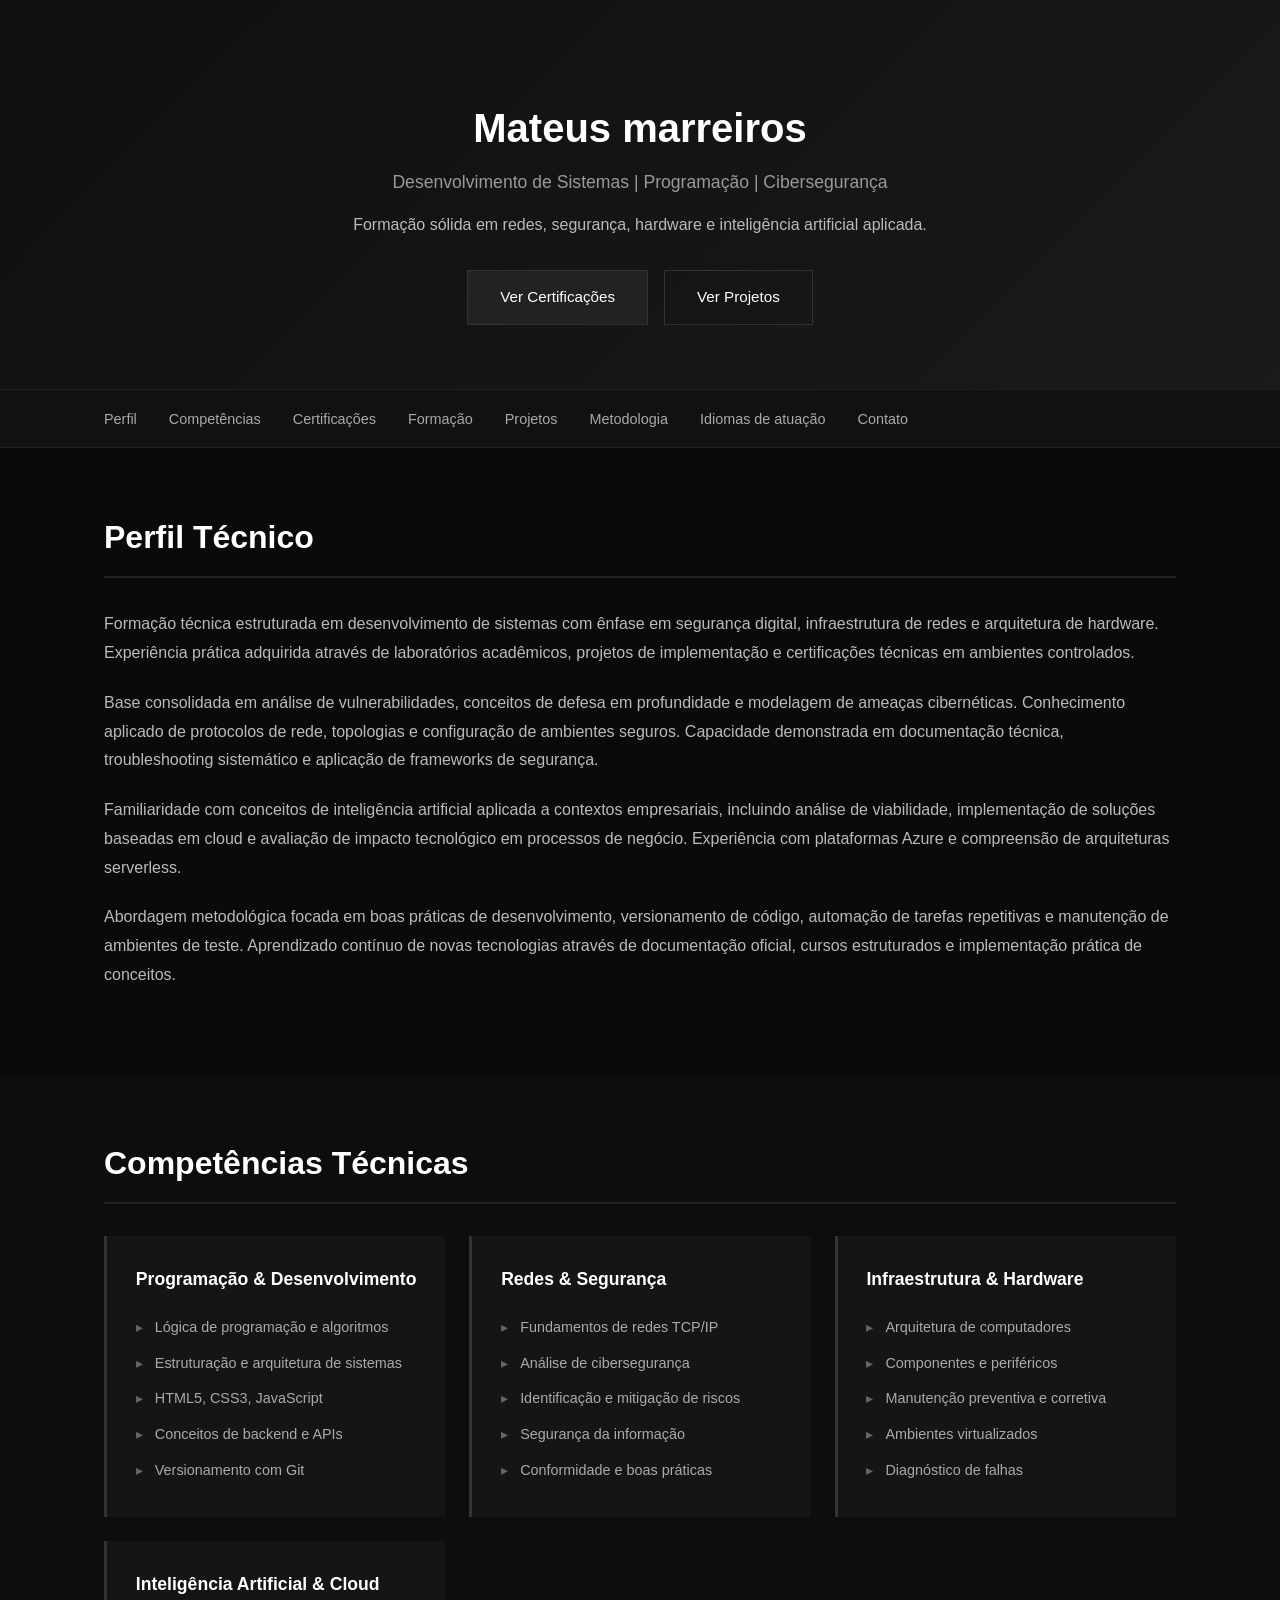
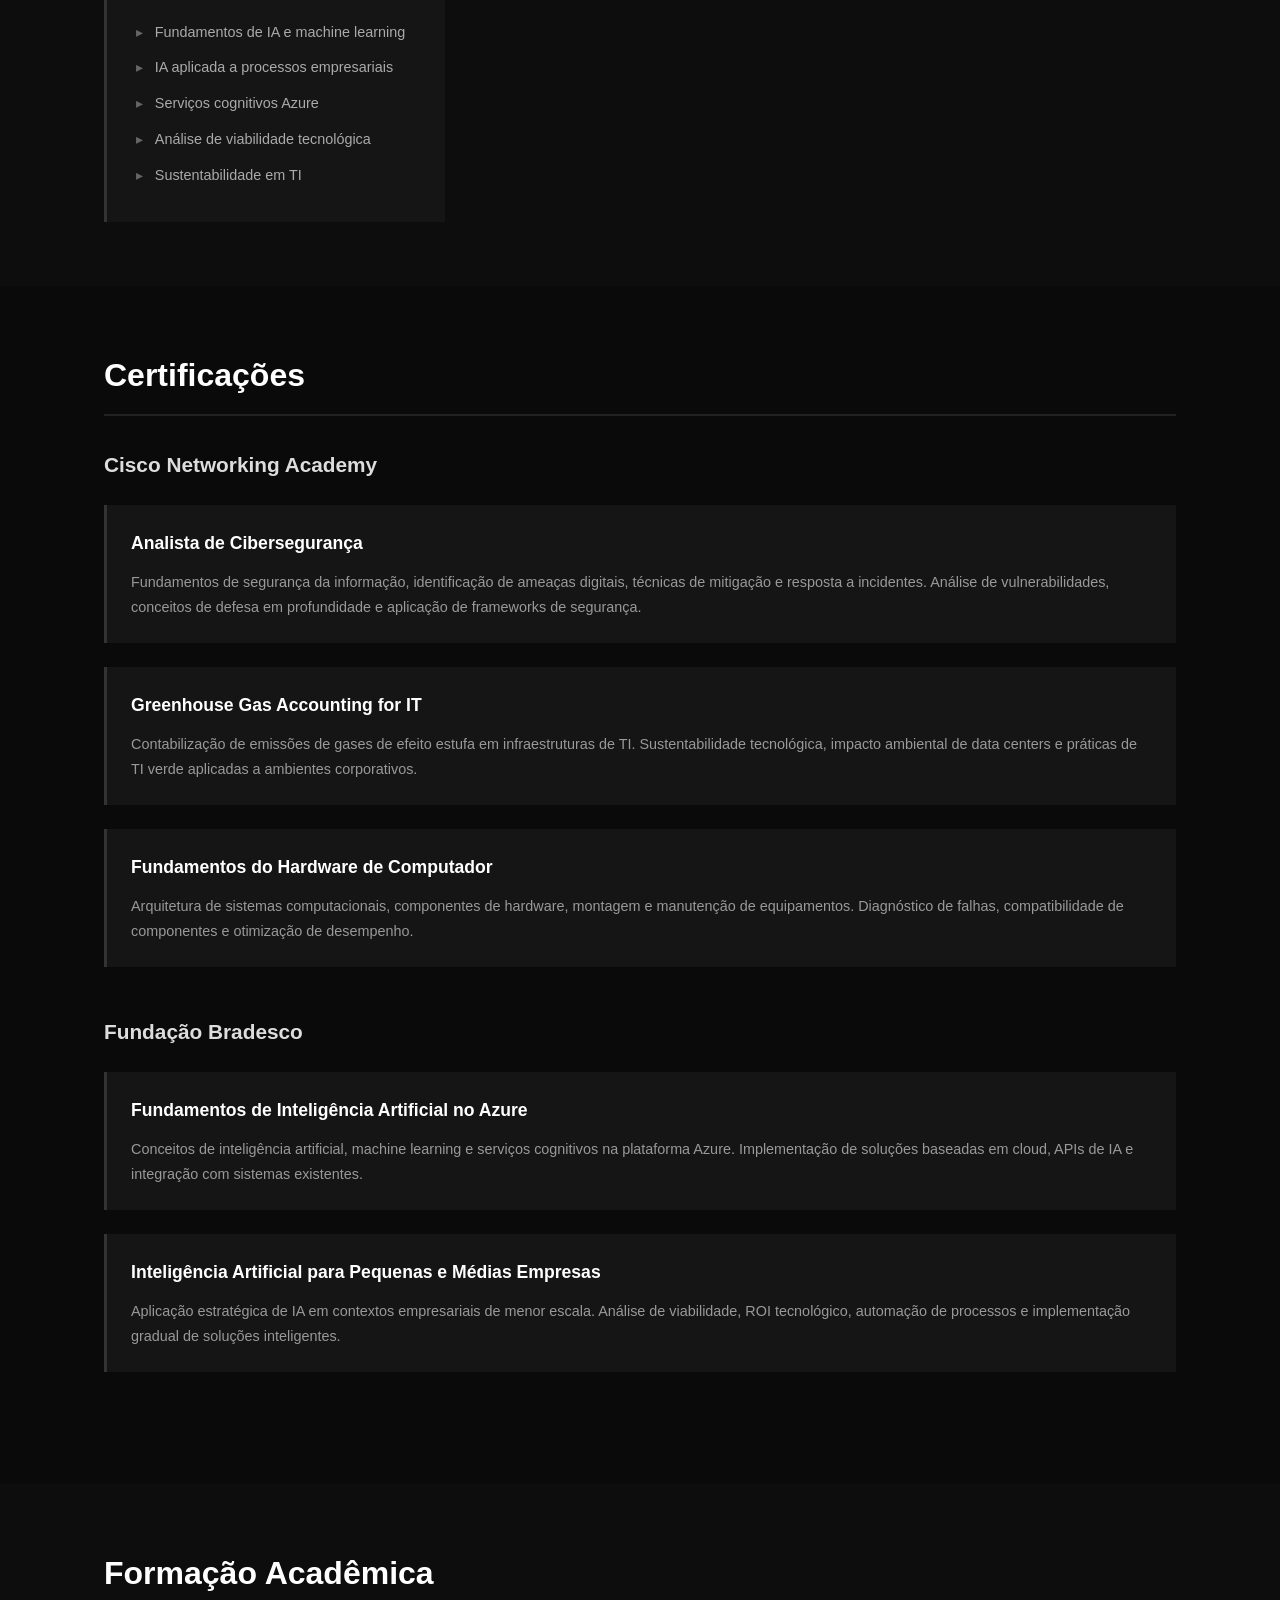
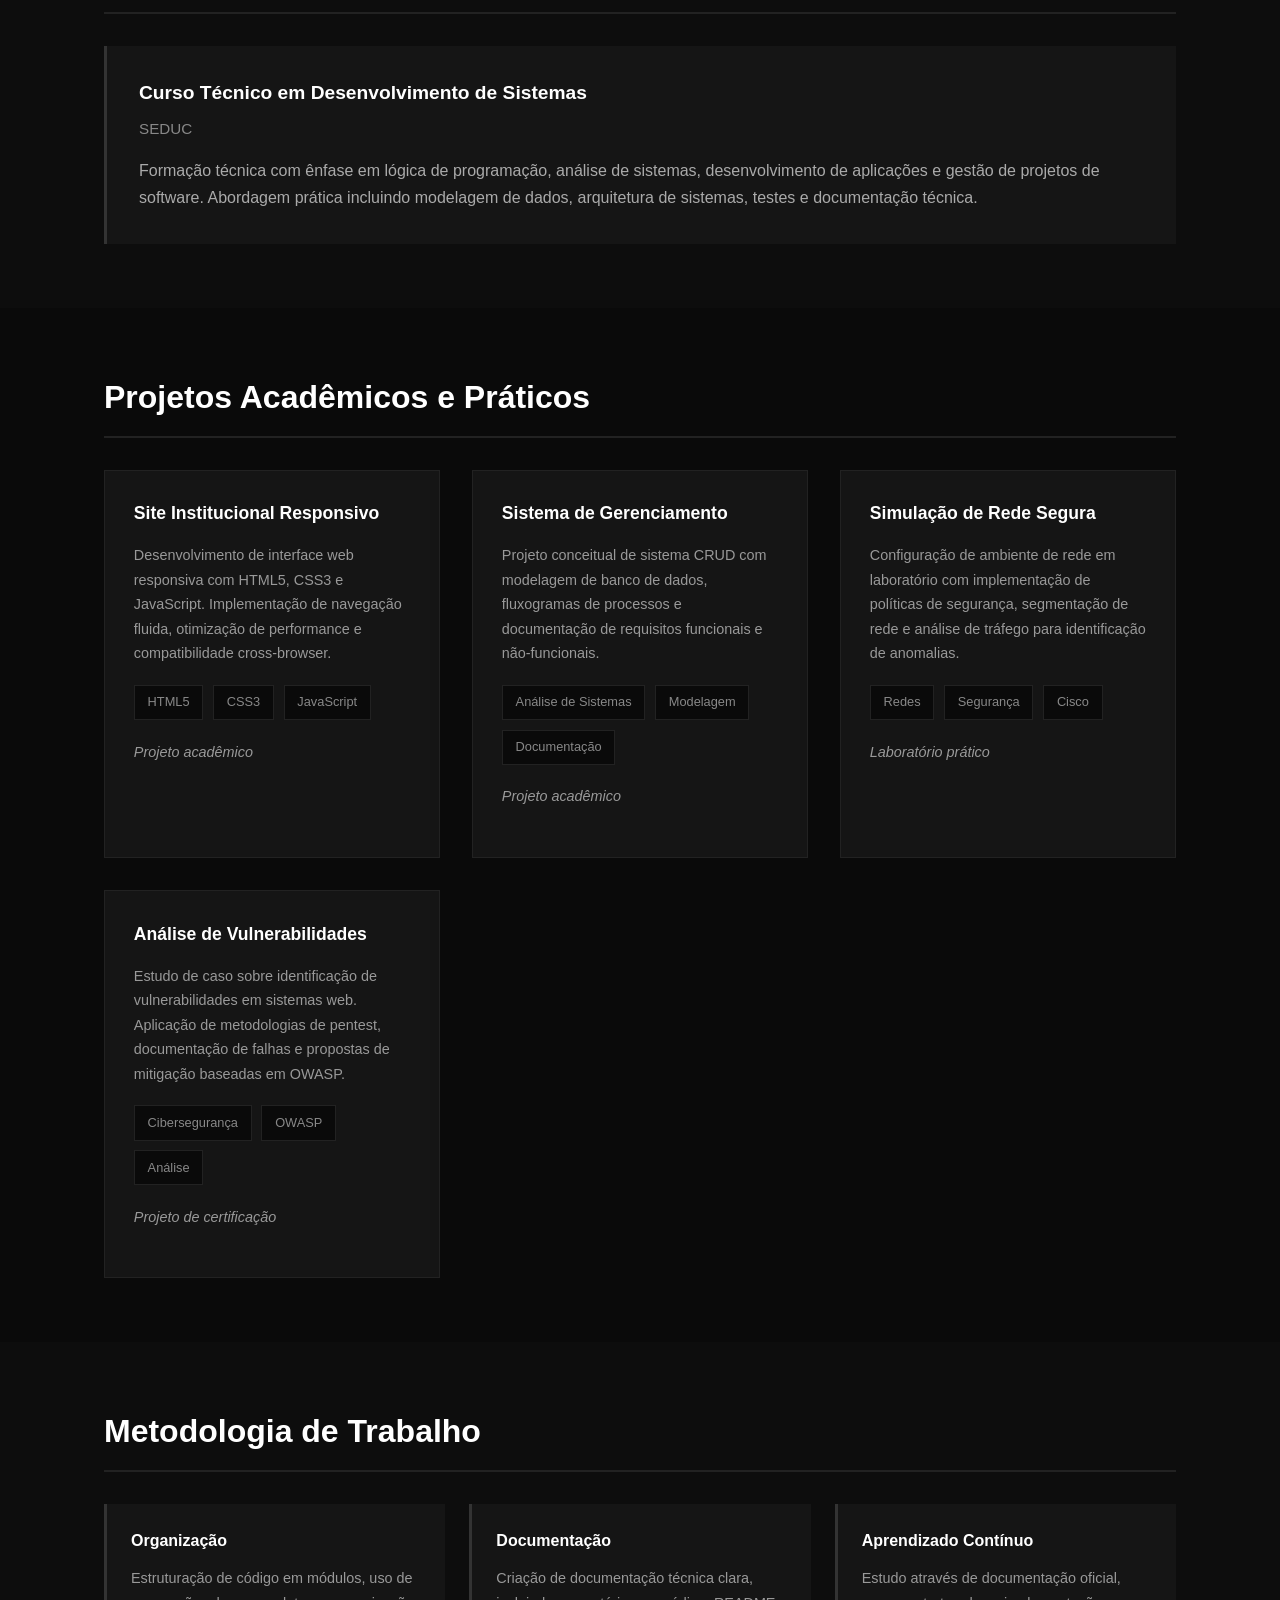
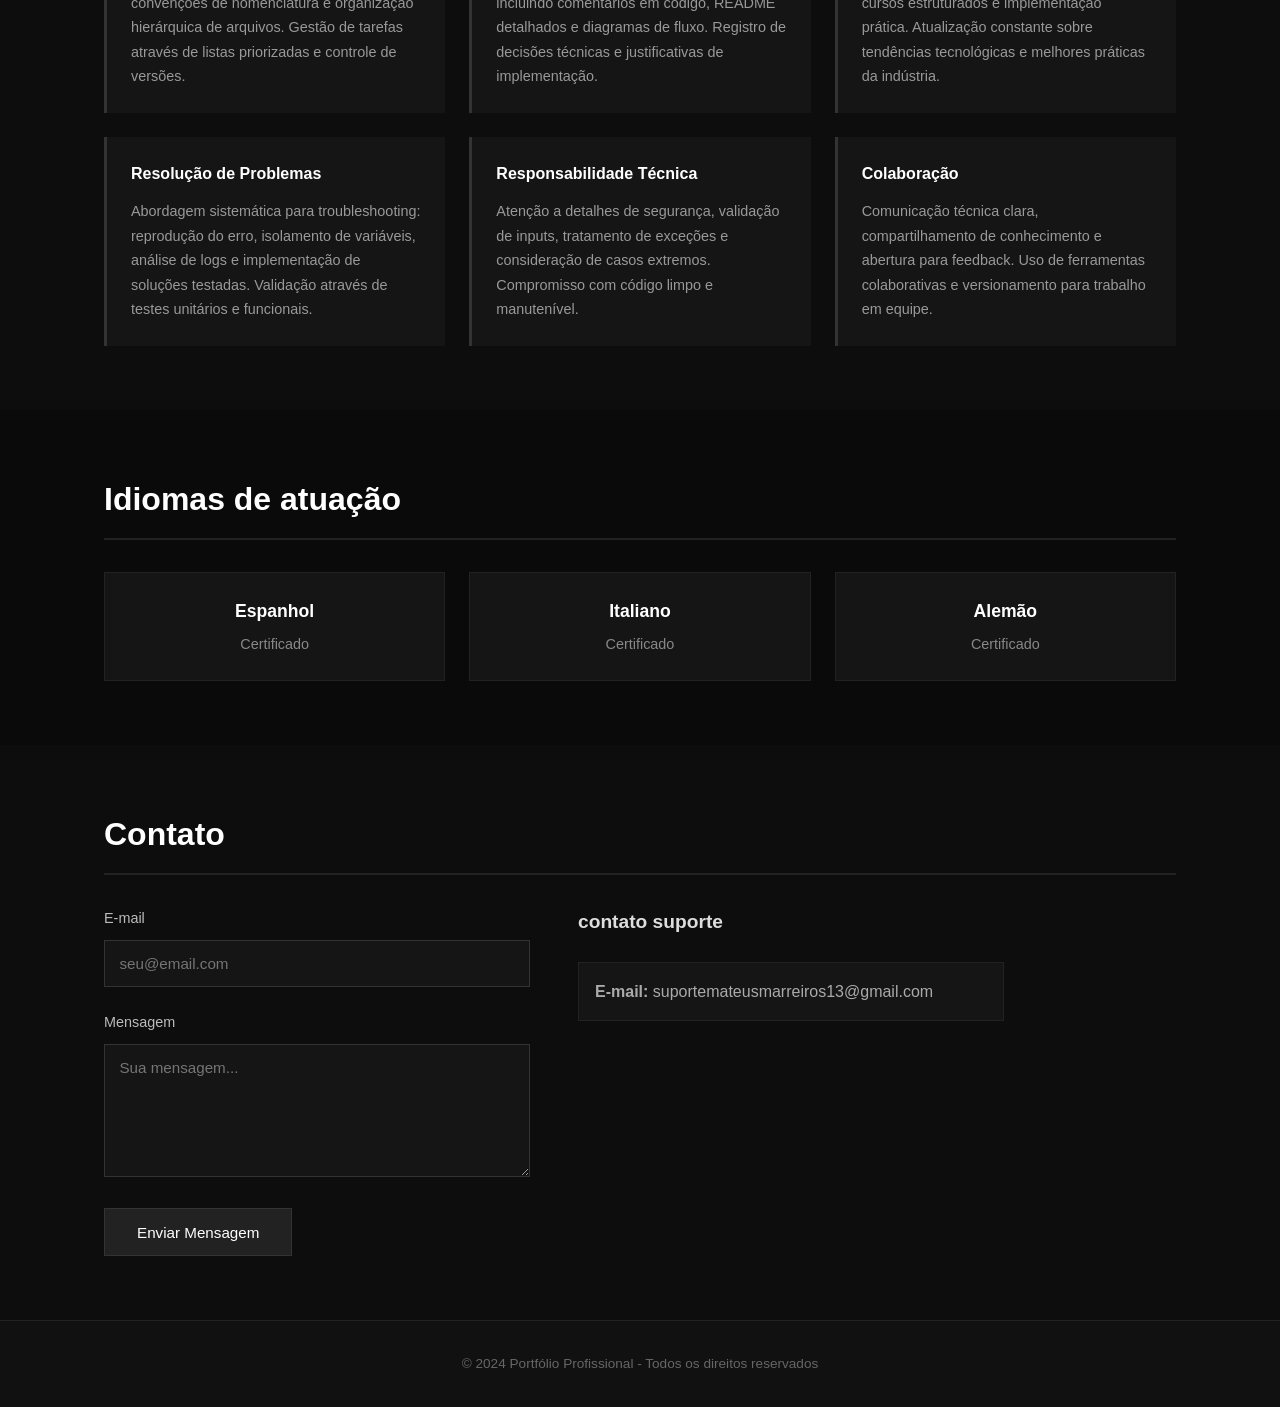
<file: index.html>
<!DOCTYPE html>
<html lang="pt-BR">
<head>
    <meta charset="UTF-8">
    <meta name="viewport" content="width=device-width, initial-scale=1.0">
    <title>Portfólio Profissional - Desenvolvimento e Cibersegurança</title>
    <style>
        /* Reset e configurações base */
        * {
            margin: 0;
            padding: 0;
            box-sizing: border-box;
        }

        body {
            font-family: 'Segoe UI', Tahoma, Geneva, Verdana, sans-serif;
            line-height: 1.6;
            color: #e0e0e0;
            background-color: #0a0a0a;
        }

        /* Container geral */
        .container {
            max-width: 1200px;
            margin: 0 auto;
            padding: 0 5%;
        }

        /* Hero Section */
        .hero {
            background: linear-gradient(135deg, #0f0f0f 0%, #1a1a1a 100%);
            padding: 6rem 5% 4rem;
            text-align: center;
            border-bottom: 1px solid #222;
        }

        .hero h1 {
            font-size: 2.5rem;
            color: #fff;
            margin-bottom: 0.5rem;
            font-weight: 600;
        }

        .hero-subtitle {
            font-size: 1.1rem;
            color: #999;
            margin-bottom: 1rem;
        }

        .hero-description {
            font-size: 1rem;
            color: #bbb;
            max-width: 700px;
            margin: 0 auto 2rem;
        }

        .hero-buttons {
            display: flex;
            gap: 1rem;
            justify-content: center;
            flex-wrap: wrap;
        }

        .btn {
            padding: 0.9rem 2rem;
            background-color: #222;
            color: #fff;
            text-decoration: none;
            border: 1px solid #333;
            font-size: 0.95rem;
            transition: all 0.3s;
            display: inline-block;
            cursor: pointer;
        }

        .btn:hover {
            background-color: #2a2a2a;
            border-color: #444;
        }

        .btn-secondary {
            background-color: transparent;
        }

        /* Navegação fixa */
        .main-nav {
            background-color: #111;
            border-bottom: 1px solid #222;
            position: sticky;
            top: 0;
            z-index: 100;
        }

        .nav-container {
            max-width: 1200px;
            margin: 0 auto;
            padding: 0 5%;
        }

        .main-nav ul {
            list-style: none;
            display: flex;
            gap: 2rem;
            padding: 1rem 0;
            overflow-x: auto;
        }

        .main-nav a {
            color: #aaa;
            text-decoration: none;
            font-size: 0.9rem;
            white-space: nowrap;
            transition: color 0.3s;
            cursor: pointer;
        }

        .main-nav a:hover {
            color: #fff;
        }

        /* Seções */
        .section {
            padding: 4rem 0;
        }

        .section-alt {
            background-color: #0d0d0d;
        }

        .section h2 {
            font-size: 2rem;
            color: #fff;
            margin-bottom: 2rem;
            padding-bottom: 0.8rem;
            border-bottom: 2px solid #222;
        }

        /* Perfil Técnico */
        .profile-content p {
            margin-bottom: 1.3rem;
            color: #bbb;
            line-height: 1.8;
        }

        /* Grid de Competências */
        .skills-grid {
            display: grid;
            grid-template-columns: repeat(auto-fit, minmax(280px, 1fr));
            gap: 1.5rem;
        }

        .skill-card {
            background-color: #151515;
            padding: 1.8rem;
            border-left: 3px solid #333;
            transition: all 0.3s;
        }

        .skill-card:hover {
            border-left-color: #555;
            background-color: #1a1a1a;
        }

        .skill-card h3 {
            color: #fff;
            font-size: 1.1rem;
            margin-bottom: 1rem;
        }

        .skill-card ul {
            list-style: none;
        }

        .skill-card li {
            color: #aaa;
            padding: 0.4rem 0;
            font-size: 0.9rem;
        }

        .skill-card li:before {
            content: "▸ ";
            color: #666;
            margin-right: 0.5rem;
        }

        /* Certificações */
        .cert-section {
            margin-bottom: 3rem;
        }

        .cert-section h3 {
            color: #ddd;
            font-size: 1.3rem;
            margin-bottom: 1.5rem;
        }

        .cert-list {
            display: grid;
            gap: 1.5rem;
        }

        .cert-item {
            background-color: #151515;
            padding: 1.5rem;
            border-left: 3px solid #333;
            transition: all 0.3s;
        }

        .cert-item:hover {
            border-left-color: #555;
            background-color: #1a1a1a;
        }

        .cert-item h4 {
            color: #fff;
            font-size: 1.1rem;
            margin-bottom: 0.8rem;
        }

        .cert-item p {
            color: #999;
            font-size: 0.9rem;
            line-height: 1.7;
        }

        /* Formação */
        .education-item {
            background-color: #151515;
            padding: 2rem;
            border-left: 3px solid #333;
        }

        .education-item h3 {
            color: #fff;
            font-size: 1.2rem;
            margin-bottom: 0.5rem;
        }

        .institution {
            color: #888;
            font-size: 0.95rem;
            margin-bottom: 1rem;
        }

        .description {
            color: #aaa;
            line-height: 1.7;
        }

        /* Projetos */
        .projects-grid {
            display: grid;
            grid-template-columns: repeat(auto-fit, minmax(300px, 1fr));
            gap: 2rem;
        }

        .project-card {
            background-color: #151515;
            padding: 1.8rem;
            border: 1px solid #222;
            transition: all 0.3s;
        }

        .project-card:hover {
            border-color: #333;
            background-color: #1a1a1a;
        }

        .project-card h3 {
            color: #fff;
            font-size: 1.1rem;
            margin-bottom: 1rem;
        }

        .project-card p {
            color: #999;
            font-size: 0.9rem;
            line-height: 1.7;
            margin-bottom: 1.2rem;
        }

        .project-tags {
            display: flex;
            flex-wrap: wrap;
            gap: 0.6rem;
            margin-bottom: 1.2rem;
        }

        .project-tags span {
            background-color: #0a0a0a;
            color: #888;
            padding: 0.4rem 0.8rem;
            font-size: 0.8rem;
            border: 1px solid #222;
        }

        .project-note {
            color: #666;
            font-size: 0.85rem;
            font-style: italic;
        }

        /* Metodologia */
        .methodology-grid {
            display: grid;
            grid-template-columns: repeat(auto-fit, minmax(280px, 1fr));
            gap: 1.5rem;
        }

        .method-item {
            background-color: #151515;
            padding: 1.5rem;
            border-left: 3px solid #333;
            transition: all 0.3s;
        }

        .method-item:hover {
            border-left-color: #555;
            background-color: #1a1a1a;
        }

        .method-item h3 {
            color: #fff;
            font-size: 1rem;
            margin-bottom: 0.8rem;
        }

        .method-item p {
            color: #999;
            font-size: 0.9rem;
            line-height: 1.7;
        }

        /* Idiomas */
        .languages-grid {
            display: grid;
            grid-template-columns: repeat(auto-fit, minmax(200px, 1fr));
            gap: 1.5rem;
        }

        .language-item {
            background-color: #151515;
            padding: 1.5rem;
            text-align: center;
            border: 1px solid #222;
            transition: all 0.3s;
        }

        .language-item:hover {
            border-color: #333;
            background-color: #1a1a1a;
        }

        .language-item h3 {
            color: #fff;
            font-size: 1.1rem;
            margin-bottom: 0.5rem;
        }

        .language-item p {
            color: #888;
            font-size: 0.9rem;
        }

        /* Contato */
        .contact-wrapper {
            display: grid;
            grid-template-columns: 1fr 1fr;
            gap: 3rem;
            max-width: 900px;
        }

        .contact-form {
            width: 100%;
        }

        .form-group {
            margin-bottom: 1.5rem;
        }

        .form-group label {
            display: block;
            margin-bottom: 0.6rem;
            color: #bbb;
            font-size: 0.9rem;
        }

        .form-group input,
        .form-group textarea {
            width: 100%;
            padding: 0.9rem;
            background-color: #151515;
            border: 1px solid #333;
            color: #e0e0e0;
            font-family: inherit;
            font-size: 0.95rem;
            transition: border-color 0.3s;
        }

        .form-group input:focus,
        .form-group textarea:focus {
            outline: none;
            border-color: #555;
        }

        .form-group textarea {
            resize: vertical;
        }

        .contact-info h3 {
            color: #ddd;
            font-size: 1.2rem;
            margin-bottom: 1.5rem;
        }

        .social-links {
            display: flex;
            flex-direction: column;
            gap: 1rem;
        }

        .contact-link {
            background-color: #151515;
            color: #aaa;
            text-decoration: none;
            padding: 1rem;
            border: 1px solid #222;
            transition: all 0.3s;
            display: block;
        }

        .contact-link:hover {
            background-color: #1a1a1a;
            border-color: #333;
            color: #fff;
        }

        /* Footer */
        footer {
            background-color: #111;
            border-top: 1px solid #222;
            padding: 2rem 5%;
            text-align: center;
            color: #666;
            font-size: 0.85rem;
        }

        /* Responsividade */
        @media (max-width: 768px) {
            .hero h1 {
                font-size: 2rem;
            }

            .hero-buttons {
                flex-direction: column;
                align-items: center;
            }

            .main-nav ul {
                gap: 1rem;
            }

            .section h2 {
                font-size: 1.6rem;
            }

            .skills-grid,
            .projects-grid,
            .methodology-grid {
                grid-template-columns: 1fr;
            }

            .contact-wrapper {
                grid-template-columns: 1fr;
                gap: 2rem;
            }
        }
    </style>
</head>
<body>
    <!-- Hero Section -->
    <section class="hero">
        <div class="hero-content">
            <h1> Mateus marreiros</h1>
            <p class="hero-subtitle">Desenvolvimento de Sistemas | Programação | Cibersegurança</p>
            <p class="hero-description">Formação sólida em redes, segurança, hardware e inteligência artificial aplicada.</p>
            <div class="hero-buttons">
                <a href="#certificacoes" class="btn">Ver Certificações</a>
                <a href="#projetos" class="btn btn-secondary">Ver Projetos</a>
            </div>
        </div>
    </section>

    <!-- Navegação fixa -->
    <nav class="main-nav" id="mainNav">
        <div class="nav-container">
            <ul>
                <li><a href="#perfil">Perfil</a></li>
                <li><a href="#competencias">Competências</a></li>
                <li><a href="#certificacoes">Certificações</a></li>
                <li><a href="#formacao">Formação</a></li>
                <li><a href="#projetos">Projetos</a></li>
                <li><a href="#metodologia">Metodologia</a></li>
                <li><a href="#idiomas">Idiomas de atuação</a></li>
                <li><a href="#contato">Contato</a></li>
            </ul>
        </div>
    </nav>

    <!-- Conteúdo principal -->
    <main>
        <!-- Perfil Técnico -->
        <section id="perfil" class="section">
            <div class="container">
                <h2>Perfil Técnico</h2>
                <div class="profile-content">
                    <p>Formação técnica estruturada em desenvolvimento de sistemas com ênfase em segurança digital, infraestrutura de redes e arquitetura de hardware. Experiência prática adquirida através de laboratórios acadêmicos, projetos de implementação e certificações técnicas em ambientes controlados.</p>
                    
                    <p>Base consolidada em análise de vulnerabilidades, conceitos de defesa em profundidade e modelagem de ameaças cibernéticas. Conhecimento aplicado de protocolos de rede, topologias e configuração de ambientes seguros. Capacidade demonstrada em documentação técnica, troubleshooting sistemático e aplicação de frameworks de segurança.</p>
                    
                    <p>Familiaridade com conceitos de inteligência artificial aplicada a contextos empresariais, incluindo análise de viabilidade, implementação de soluções baseadas em cloud e avaliação de impacto tecnológico em processos de negócio. Experiência com plataformas Azure e compreensão de arquiteturas serverless.</p>
                    
                    <p>Abordagem metodológica focada em boas práticas de desenvolvimento, versionamento de código, automação de tarefas repetitivas e manutenção de ambientes de teste. Aprendizado contínuo de novas tecnologias através de documentação oficial, cursos estruturados e implementação prática de conceitos.</p>
                </div>
            </div>
        </section>

        <!-- Competências Técnicas -->
        <section id="competencias" class="section section-alt">
            <div class="container">
                <h2>Competências Técnicas</h2>
                <div class="skills-grid">
                    <div class="skill-card">
                        <h3>Programação & Desenvolvimento</h3>
                        <ul>
                            <li>Lógica de programação e algoritmos</li>
                            <li>Estruturação e arquitetura de sistemas</li>
                            <li>HTML5, CSS3, JavaScript</li>
                            <li>Conceitos de backend e APIs</li>
                            <li>Versionamento com Git</li>
                        </ul>
                    </div>

                    <div class="skill-card">
                        <h3>Redes & Segurança</h3>
                        <ul>
                            <li>Fundamentos de redes TCP/IP</li>
                            <li>Análise de cibersegurança</li>
                            <li>Identificação e mitigação de riscos</li>
                            <li>Segurança da informação</li>
                            <li>Conformidade e boas práticas</li>
                        </ul>
                    </div>

                    <div class="skill-card">
                        <h3>Infraestrutura & Hardware</h3>
                        <ul>
                            <li>Arquitetura de computadores</li>
                            <li>Componentes e periféricos</li>
                            <li>Manutenção preventiva e corretiva</li>
                            <li>Ambientes virtualizados</li>
                            <li>Diagnóstico de falhas</li>
                        </ul>
                    </div>

                    <div class="skill-card">
                        <h3>Inteligência Artificial & Cloud</h3>
                        <ul>
                            <li>Fundamentos de IA e machine learning</li>
                            <li>IA aplicada a processos empresariais</li>
                            <li>Serviços cognitivos Azure</li>
                            <li>Análise de viabilidade tecnológica</li>
                            <li>Sustentabilidade em TI</li>
                        </ul>
                    </div>
                </div>
            </div>
        </section>

        <!-- Certificações -->
        <section id="certificacoes" class="section">
            <div class="container">
                <h2>Certificações</h2>
                
                <div class="cert-section">
                    <h3>Cisco Networking Academy</h3>
                    <div class="cert-list">
                        <div class="cert-item">
                            <h4>Analista de Cibersegurança</h4>
                            <p>Fundamentos de segurança da informação, identificação de ameaças digitais, técnicas de mitigação e resposta a incidentes. Análise de vulnerabilidades, conceitos de defesa em profundidade e aplicação de frameworks de segurança.</p>
                        </div>
                        <div class="cert-item">
                            <h4>Greenhouse Gas Accounting for IT</h4>
                            <p>Contabilização de emissões de gases de efeito estufa em infraestruturas de TI. Sustentabilidade tecnológica, impacto ambiental de data centers e práticas de TI verde aplicadas a ambientes corporativos.</p>
                        </div>
                        <div class="cert-item">
                            <h4>Fundamentos do Hardware de Computador</h4>
                            <p>Arquitetura de sistemas computacionais, componentes de hardware, montagem e manutenção de equipamentos. Diagnóstico de falhas, compatibilidade de componentes e otimização de desempenho.</p>
                        </div>
                    </div>
                </div>

                <div class="cert-section">
                    <h3>Fundação Bradesco</h3>
                    <div class="cert-list">
                        <div class="cert-item">
                            <h4>Fundamentos de Inteligência Artificial no Azure</h4>
                            <p>Conceitos de inteligência artificial, machine learning e serviços cognitivos na plataforma Azure. Implementação de soluções baseadas em cloud, APIs de IA e integração com sistemas existentes.</p>
                        </div>
                        <div class="cert-item">
                            <h4>Inteligência Artificial para Pequenas e Médias Empresas</h4>
                            <p>Aplicação estratégica de IA em contextos empresariais de menor escala. Análise de viabilidade, ROI tecnológico, automação de processos e implementação gradual de soluções inteligentes.</p>
                        </div>
                    </div>
                </div>
            </div>
        </section>

        <!-- Formação -->
        <section id="formacao" class="section section-alt">
            <div class="container">
                <h2>Formação Acadêmica</h2>
                <div class="education-item">
                    <h3>Curso Técnico em Desenvolvimento de Sistemas</h3>
                    <p class="institution">SEDUC</p>
                    <p class="description">Formação técnica com ênfase em lógica de programação, análise de sistemas, desenvolvimento de aplicações e gestão de projetos de software. Abordagem prática incluindo modelagem de dados, arquitetura de sistemas, testes e documentação técnica.</p>
                </div>
            </div>
        </section>

        <!-- Projetos -->
        <section id="projetos" class="section">
            <div class="container">
                <h2>Projetos Acadêmicos e Práticos</h2>
                <div class="projects-grid">
                    <div class="project-card">
                        <h3>Site Institucional Responsivo</h3>
                        <p>Desenvolvimento de interface web responsiva com HTML5, CSS3 e JavaScript. Implementação de navegação fluida, otimização de performance e compatibilidade cross-browser.</p>
                        <div class="project-tags">
                            <span>HTML5</span>
                            <span>CSS3</span>
                            <span>JavaScript</span>
                        </div>
                        <p class="project-note">Projeto acadêmico</p>
                    </div>

                    <div class="project-card">
                        <h3>Sistema de Gerenciamento</h3>
                        <p>Projeto conceitual de sistema CRUD com modelagem de banco de dados, fluxogramas de processos e documentação de requisitos funcionais e não-funcionais.</p>
                        <div class="project-tags">
                            <span>Análise de Sistemas</span>
                            <span>Modelagem</span>
                            <span>Documentação</span>
                        </div>
                        <p class="project-note">Projeto acadêmico</p>
                    </div>

                    <div class="project-card">
                        <h3>Simulação de Rede Segura</h3>
                        <p>Configuração de ambiente de rede em laboratório com implementação de políticas de segurança, segmentação de rede e análise de tráfego para identificação de anomalias.</p>
                        <div class="project-tags">
                            <span>Redes</span>
                            <span>Segurança</span>
                            <span>Cisco</span>
                        </div>
                        <p class="project-note">Laboratório prático</p>
                    </div>

                    <div class="project-card">
                        <h3>Análise de Vulnerabilidades</h3>
                        <p>Estudo de caso sobre identificação de vulnerabilidades em sistemas web. Aplicação de metodologias de pentest, documentação de falhas e propostas de mitigação baseadas em OWASP.</p>
                        <div class="project-tags">
                            <span>Cibersegurança</span>
                            <span>OWASP</span>
                            <span>Análise</span>
                        </div>
                        <p class="project-note">Projeto de certificação</p>
                    </div>
                </div>
            </div>
        </section>

        <!-- Metodologia -->
        <section id="metodologia" class="section section-alt">
            <div class="container">
                <h2>Metodologia de Trabalho</h2>
                <div class="methodology-grid">
                    <div class="method-item">
                        <h3>Organização</h3>
                        <p>Estruturação de código em módulos, uso de convenções de nomenclatura e organização hierárquica de arquivos. Gestão de tarefas através de listas priorizadas e controle de versões.</p>
                    </div>
                    <div class="method-item">
                        <h3>Documentação</h3>
                        <p>Criação de documentação técnica clara, incluindo comentários em código, README detalhados e diagramas de fluxo. Registro de decisões técnicas e justificativas de implementação.</p>
                    </div>
                    <div class="method-item">
                        <h3>Aprendizado Contínuo</h3>
                        <p>Estudo através de documentação oficial, cursos estruturados e implementação prática. Atualização constante sobre tendências tecnológicas e melhores práticas da indústria.</p>
                    </div>
                    <div class="method-item">
                        <h3>Resolução de Problemas</h3>
                        <p>Abordagem sistemática para troubleshooting: reprodução do erro, isolamento de variáveis, análise de logs e implementação de soluções testadas. Validação através de testes unitários e funcionais.</p>
                    </div>
                    <div class="method-item">
                        <h3>Responsabilidade Técnica</h3>
                        <p>Atenção a detalhes de segurança, validação de inputs, tratamento de exceções e consideração de casos extremos. Compromisso com código limpo e manutenível.</p>
                    </div>
                    <div class="method-item">
                        <h3>Colaboração</h3>
                        <p>Comunicação técnica clara, compartilhamento de conhecimento e abertura para feedback. Uso de ferramentas colaborativas e versionamento para trabalho em equipe.</p>
                    </div>
                </div>
            </div>
        </section>

        <!-- Idiomas -->
        <section id="idiomas" class="section">
            <div class="container">
                <h2>Idiomas de atuação</h2>
                <div class="languages-grid">
                    <div class="language-item">
                        <h3>Espanhol</h3>
                        <p>Certificado</p>
                    </div>
                    <div class="language-item">
                        <h3>Italiano</h3>
                        <p>Certificado</p>
                    </div>
                    <div class="language-item">
                        <h3>Alemão</h3>
                        <p>Certificado</p>
                    </div>
                </div>
            </div>
        </section>

        <!-- Contato -->
        <section id="contato" class="section section-alt">
            <div class="container">
                <h2>Contato</h2>
                <div class="contact-wrapper">
                    <form class="contact-form" id="contactForm">
                        <div class="form-group">
                            <label for="email">E-mail</label>
                            <input type="email" id="email" name="email" placeholder="seu@email.com" required>
                        </div>
                        <div class="form-group">
                            <label for="mensagem">Mensagem</label>
                            <textarea id="mensagem" name="mensagem" rows="6" placeholder="Sua mensagem..." required></textarea>
                        </div>
                        <button type="submit" class="btn">Enviar Mensagem</button>
                    </form>

                    <div class="contact-info">
                        <h3>contato suporte</h3>
                        <div class="social-links">
                            <div class="contact-link">
                                <strong>E-mail:</strong> suportemateusmarreiros13@gmail.com
                            </div>
                        </div>
                    </div>
                </div>
            </div>
        </section>
    </main>

    <!-- Footer -->
    <footer>
        <div class="container">
            <p>&copy; 2024 Portfólio Profissional - Todos os direitos reservados</p>
        </div>
    </footer>

    <script>
        // Smooth scroll para navegação interna
        document.querySelectorAll('a[href^="#"]').forEach(link => {
            link.addEventListener('click', function(e) {
                e.preventDefault();
                const targetId = this.getAttribute('href');
                if (targetId === '#') return;
                const targetSection = document.querySelector(targetId);
                if (targetSection) {
                    targetSection.scrollIntoView({ behavior: 'smooth', block: 'start' });
                }
            });
        });

        // Destaque na navegação durante scroll
        const sections = document.querySelectorAll('.section');
        const navLinks = document.querySelectorAll('.main-nav a');

        function highlightNavigation() {
            let current = '';
            sections.forEach(section => {
                const sectionTop = section.offsetTop;
                const sectionHeight = section.clientHeight;
                if (pageYOffset >= sectionTop - 150) {
                    current = section.getAttribute('id');
                }
            });

            navLinks.forEach(link => {
                link.style.color = '#aaa';
                if (link.getAttribute('href') === '#' + current) {
                    link.style.color = '#fff';
                }
            });
        }

        window.addEventListener('scroll', highlightNavigation);

        // Manipulação do formulário de contato
        document.getElementById('contactForm').addEventListener('submit', function(e) {
            e.preventDefault();
            
            const email = document.getElementById('email').value;
            const mensagem = document.getElementById('mensagem').value;
            
            // Exibe mensagem de confirmação
            alert('Mensagem registrada:\n\nE-mail: ' + email + '\n\nNota: Este é um formulário estático. Para implementação funcional, você precisará conectá-lo a um serviço backend ou API de e-mail.');
            
            // Limpa formulário
            this.reset();
        });

        // Animação de entrada suave para elementos ao scroll
</file>
